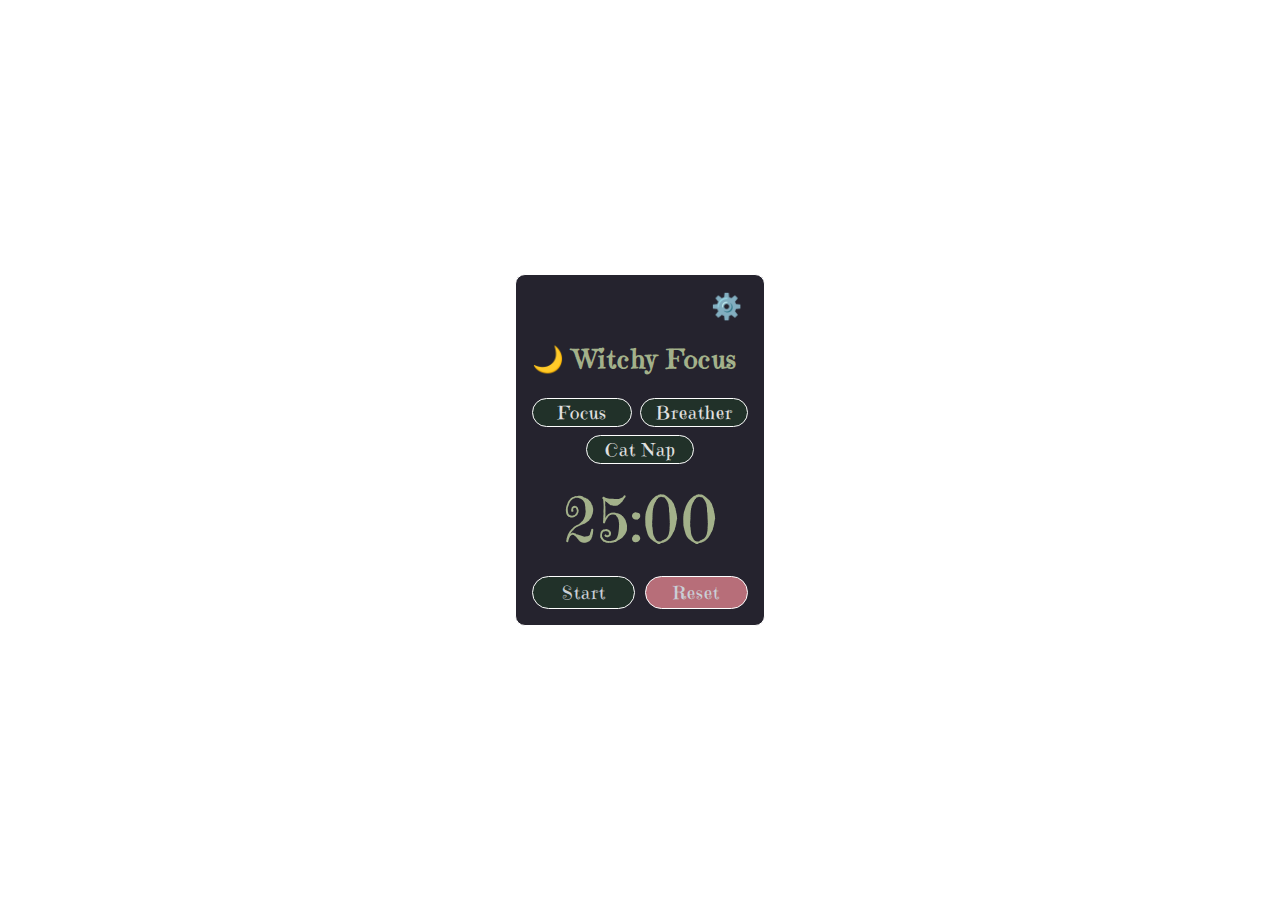
<file: index.html>
<!DOCTYPE html>
<html lang="en">
<head>
    <meta charset="UTF-8">
    <meta name="viewport" content="width=device-width, initial-scale=1.0">
    <title>Witchy Focus Timer</title>
    <link rel="stylesheet" href="styles.css">
</head>
<body>
  <div class="timer-contain">
    <div class="settings">
      <button aria-label="Settings" class="settings-btn" id="settings-btn">
        ⚙️
      </button>
    </div>
    <div class="timer-head">
      <h1>
        <span role="img" aria-label="stars">🌙</span>
        Witchy Focus
      </h1>
    </div>

    <!-- Mode Toggles -->

    <div class="mode-toggle">
      <button class="mode-btn" id="focus">Focus</button>
      <button class="mode-btn" id="breathe">Breather</button>
      <button class="mode-btn" id="cat-nap">Cat Nap</button>
    </div>

    <!-- Timer Display -->

    <div class="timer-disp" id="time-disp">
      25:00
    </div>

    <!-- Control -->

    <div class="control">
      <button class="control-btn start-pause" id="start-pause">
        Start
      </button>
      <button class="control-btn reset" id="reset">
        Reset
      </button>
    </div>
  </div>

  <!-- Settings Modal -->
  <div class="modal" id="settings-modal">
    <div class="modal-content">
      <h3>
        <span role="img" aria-label="clock">⏰</span>
        Time Adjust
      </h3>
      <div class="form-group">
        <label>Focus Time (minutes)</label>
        <input id="focus-time-input">
      </div>
      <div class="form-group">
        <label>Time to breathe (minutes)</label>
        <input id="breathe-time-input">
      </div>
      <div class="form-group">
        <label>Cat Nap (minutes)</label>
        <input id="cat-nap-time-input">
      </div>
      <div class="modal-btns">
        <button class="cancel-btn" id="cancel-btn">Cancel</button>
        <button class="save-btn" id="save-btn">Save</button>
      </div>
    </div>
  </div>

  <!-- Message Modal -->
  <div class="custom-alert-box" id="custom-alert-box">
    <div class="custom-alert-content">
      <p class="custom-alert-message" id="custom-alert-message">
        Changes Saved
      <p>
        <button class="custom-alert-btn" id="custom-alert-btn">
          Cool
        </button>
    </div>
  </div>
</body>
</html>
</file>
<file: styles.css>
@import url("https://fonts.googleapis.com/css2?family=Emilys+Candy&display=swap");

body {
  font-family: "Emilys Candy", serif;
  font-weight: 400;
  font-style: normal;
  display: flex;
  justify-content: center;
  align-items: center;
  background-color: transparent;
  min-height: 100vh;
  margin: 0;
  overflow: hidden;
}

.timer-contain {
  background-color: #25232e;
  border-radius: 10px;
  border: solid #fff 1px;
  text-align: center;
  display: flex;
  flex-direction: column;
  padding: 1rem;
  box-sizing: border-box;
  width: 95%;
  max-width: 250px;
  min-height: 350px;
  overflow: hidden;
}

.timer-head {
  display: flex;
  justify-content: space-between;
  align-items: center;
}

h1 {
  color: #a3b18a;
  display: flex;
  align-items: center;
  gap: 0.5rem;
  letter-spacing: 1.5px;
  font-size: 1.6rem;
  overflow: hidden;
}

.settings {
  display: flex;
  justify-content: flex-end;
}

.settings-btn {
  background: none;
  border: none;
  cursor: pointer;
  font-size: 25px;
  padding-bottom: 5px;
  flex-shrink: 0;
}

.settings-btn:hover {
  transform: rotate(30deg);
}

.mode-toggle {
  display: flex;
  justify-content: center;
  gap: 0.5rem;
  margin-bottom: 8px;
  margin-top: 6px;
  flex-wrap: wrap;
}

.mode-btn {
  cursor: pointer;
  font-family: "Emilys Candy";
  font-size: 18px;
  border: solid #fff 1px;
  border-radius: 20px;
  transition: background-color 0.3s ease, color 0.3s ease, transform 0.1s ease;
  padding: 2px 4px;
  letter-spacing: 1px;
  flex-shrink: 0;
  flex-grow: 1;
  max-width: 50%;
}

.mode-btn.active {
  background-color: #b76e79;
  color: #fff;
}

.mode-btn:not(.active) {
  background-color: #213129;
  color: #e0e0e0;
}

.mode-btn:hover:not(.active) {
  background-color: #5a7a60;
}

.timer-disp {
  font-size: 4rem;
  color: #a3b18a;
  padding: 0.5rem;
  margin-bottom: 8px;
  display: flex;
  justify-content: center;
  align-items: center;
}

.control {
  display: flex;
  justify-content: space-around;
  flex-wrap: wrap;
  gap: 10px;
}

.control-btn {
  cursor: pointer;
  font-family: "Emilys Candy";
  font-size: 18px;
  letter-spacing: 1px;
  border: solid #fff 1px;
  border-radius: 20px;
  transition: background-color 0.3s ease, color 0.3s ease, transform 0.1s ease;
  padding: 4px 10px;
  color: #cacfd6;
  flex: 1;
  min-width: 80px;
}

.control-btn.start-pause {
  background-color: #213129;
}

.control-btn.start-pause:hover {
  background-color: #5e8b7e;
}

.control-btn.reset {
  background-color: #b76e79;
}

.control-btn.reset:hover {
  background-color: #cc828e;
}

.modal,
.custom-alert-box {
  position: fixed;
  display: flex;
  justify-content: center;
  align-items: center;
  z-index: 1000;
  opacity: 0;
  visibility: hidden;
  transition: opacity 0.3s ease, visibility 0.3s ease;
}

.modal.show,
.custom-alert-box.show {
  opacity: 1;
  visibility: visible;
}

.modal-content,
.custom-alert-content {
  background-color: #25232e;
  padding: 1rem;
  border-radius: 1rem;
  box-shadow: 0 10px 30px rgba(0, 0, 0, 0.5);
  position: relative;
  transform: translateY(-20px);
  transition: transform 0.3s ease;
  border: 1px solid rgba(255, 255, 255, 0.1);
  max-width: 90%;
  box-sizing: border-box;
  max-height: 90%;
  overflow-y: hidden;
}

h3 {
  color: #da627d;
  display: flex;
  align-items: center;
  gap: 0.5rem;
  letter-spacing: 1.5px;
  margin-top: 0;
}

.modal.show .modal-content,
.custom-alert-box.show .custom-alert-content {
  transform: translateY(0);
}

.form-group {
  margin-bottom: 1rem;
  text-align: left;
}

.form-group label {
  display: block;
  margin-bottom: 0.5rem;
  color: #81c784;
  letter-spacing: 1px;
  font-size: 15px;
}

.form-group input {
  padding: 0.5rem;
  border: 1px solid #5e8b7e;
  border-radius: 0.5rem;
  font-size: 12px;
  color: #e0e0e0;
  background-color: #3a3a40;
  transition: border-color 0.2s ease, box-shadow 0.2s ease;
  width: calc(100% - 1rem);
  box-sizing: border-box;
}

.form-group input:focus {
  outline: none;
  border-color: #81c784;
  box-shadow: 0 0 0 3px rgba(129, 199, 132, 0.3);
}

.modal-btns {
  display: flex;
  justify-content: center;
  gap: 0.75rem;
  margin-top: 1rem;
}

.modal-btns button {
  padding: 0.5rem 1rem;
  border-radius: 0.75rem;
  letter-spacing: 1px;
  cursor: pointer;
  transition: background-color 0.2s ease, transform 0.1s ease;
  color: #cacfd6;
  font-family: "Emilys Candy";
}

.modal-btns .save-btn {
  background-color: #517664;
  border: none;
}

.modal-btns .save-btn:hover {
  background-color: #213129;
  transform: translateY(-1px);
}

.modal-btns .cancel-btn {
  background-color: #da627d;
  color: #e0e0e0;
  border: none;
}

.modal-btns .cancel-btn:hover {
  background-color: #555;
  transform: translateY(-1px);
}

.custom-alert-content {
  background-color: #282830;
  padding: 1.5rem;
  border-radius: 1rem;
  box-shadow: 0 8px 25px rgba(0, 0, 0, 0.45);
  text-align: center;
  transform: translateY(-15px);
  transition: transform 0.3s ease;
  border: 1px solid rgba(255, 255, 255, 0.1);
}

.custom-alert-message {
  font-size: 1.1rem;
  letter-spacing: 1px;
  color: #cacfd6;
  margin-bottom: 1.5rem;
  font-family: "Emilys Candy";
}

.custom-alert-btn {
  background-color: #517664;
  color: #cacfd6;
  padding: 0.75rem 1.5rem;
  border-radius: 0.75rem;
  border: none;
  cursor: pointer;
  font-weight: 600;
  transition: background-color 0.2s ease, transform 0.1s ease;
  font-family: "Emilys Candy";
}

.custom-alert-btn:hover {
  background-color: #5e8b7e;
  transform: translateY(-1px);
}
</file>
